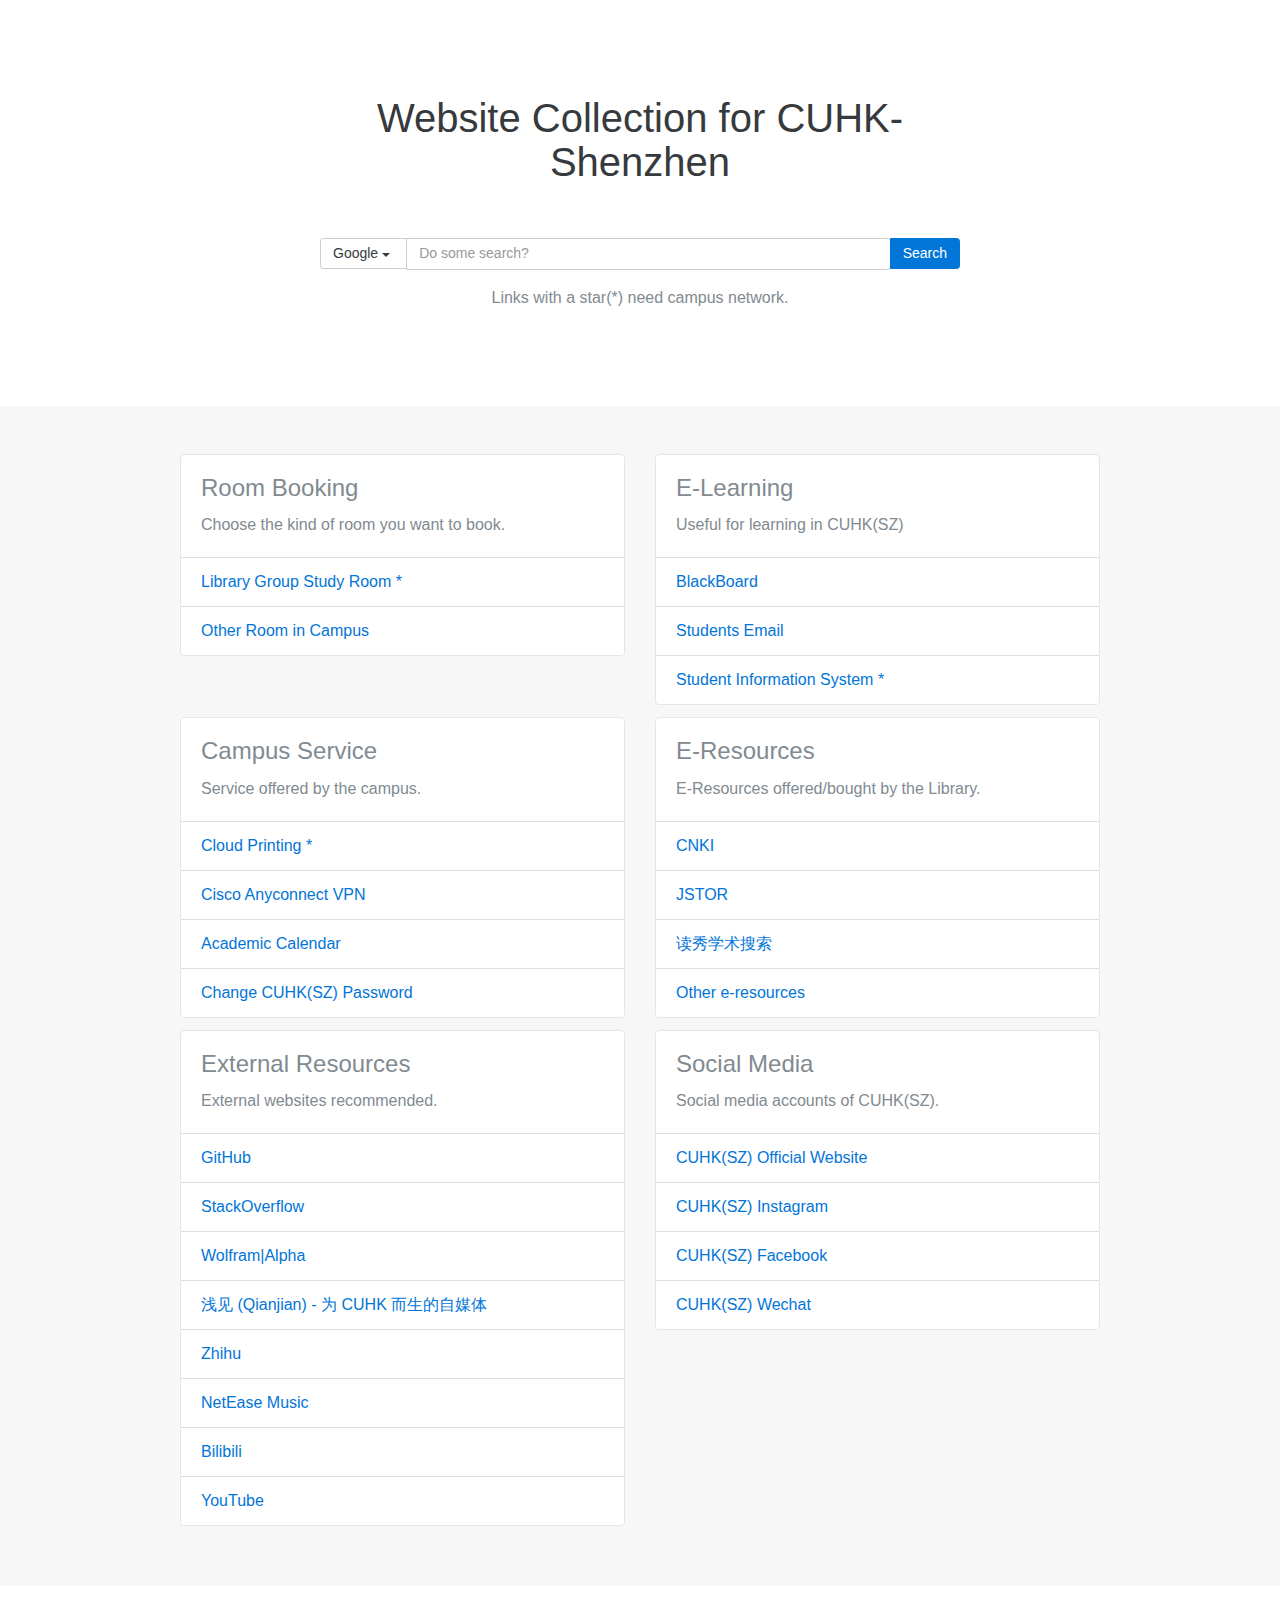
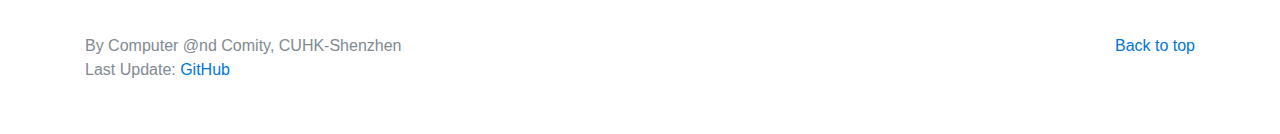
<file: index.html>
<!DOCTYPE html>
<html lang="en">

<head>
  <meta charset="utf-8">
  <meta http-equiv="X-UA-Compatible" content="IE=edge">
  <meta name="viewport" content="width=device-width, initial-scale=1, shrink-to-fit=no">
  <meta name="description" content="">
  <meta name="author" content="Xiaoxing Ye, Computer @nd Comity">
  <link rel="apple-touch-icon" sizes="57x57" href="/apple-icon-57x57.png">
  <link rel="apple-touch-icon" sizes="60x60" href="/apple-icon-60x60.png">
  <link rel="apple-touch-icon" sizes="72x72" href="/apple-icon-72x72.png">
  <link rel="apple-touch-icon" sizes="76x76" href="/apple-icon-76x76.png">
  <link rel="apple-touch-icon" sizes="114x114" href="/apple-icon-114x114.png">
  <link rel="apple-touch-icon" sizes="120x120" href="/apple-icon-120x120.png">
  <link rel="apple-touch-icon" sizes="144x144" href="/apple-icon-144x144.png">
  <link rel="apple-touch-icon" sizes="152x152" href="/apple-icon-152x152.png">
  <link rel="apple-touch-icon" sizes="180x180" href="/apple-icon-180x180.png">
  <link rel="icon" type="image/png" sizes="192x192" href="/android-icon-192x192.png">
  <link rel="icon" type="image/png" sizes="32x32" href="/favicon-32x32.png">
  <link rel="icon" type="image/png" sizes="96x96" href="/favicon-96x96.png">
  <link rel="icon" type="image/png" sizes="16x16" href="/favicon-16x16.png">
  <link rel="manifest" href="/manifest.json">
  <meta name="msapplication-TileColor" content="#ffffff">
  <meta name="msapplication-TileImage" content="/ms-icon-144x144.png">
  <meta name="theme-color" content="#ffffff">

  <title>Website Collection for CUHK-Shenzhen</title>

  <!-- Bootstrap core CSS -->
  <link href="dist/css/bootstrap.min.css" rel="stylesheet">

  <!-- Custom styles for this template -->
  <link href="album.css" rel="stylesheet">
</head>

<body>

  <section class="jumbotron text-xs-center">
    <div class="container">
      <img src="final-transparent.png" style="position: absolute;opacity: 0;filter: alpha(opacity=0); " />
      <h1 class="jumbotron-heading">Website Collection for CUHK-Shenzhen</h1>
      <p class="lead text-muted"> &nbsp;</p>
      <div class="form-group row">
        <div class="">
          <div class="input-group">
            <div class="input-group-btn">
              <button id="what-to-search" type="button" class="btn btn-secondary btn-sm dropdown-toggle" data-toggle="dropdown" aria-haspopup="true" aria-expanded="false">
          Google</button>
              <div class="dropdown-menu">
                <a class="dropdown-item" id="search-google">Google</a>
                <a class="dropdown-item" id="search-wikipedia-en">Wikipedia EN</a>
                <a class="dropdown-item" id="search-wikipedia-cn">Wikipedia CN</a>
                <a class="dropdown-item" id="search-library">Library</a>
              </div>
            </div>
            <form id="form"><input hidden type="submit">
              <input type="search" id="searching" class="form-control form-control-sm" aria-label="Search" placeholder="Do some search?"></form>
            <span class="input-group-btn">
                <button class="btn btn-primary btn-sm" type="button" id="search">Search</button>
              </span>
          </div>
        </div>
      </div>
      <div class="row">
        <div class="text-muted">
          Links with a star(*) need campus network.
        </div>
      </div>
    </div>
  </section>

  <div class="album text-muted">
    <div class="container">
      <div class="row">
        <div class="col-md-5 col-md-offset-1">
          <div class="card">
            <div class="card-block">
              <h4 class="card-title">Room Booking</h4>
              <p class="card-text">Choose the kind of room you want to book.</p>
            </div>
            <ul class="list-group list-group-flush">
              <li class="list-group-item"><a href="https://librooms.cuhk.edu.cn" class="card-link">Library Group Study Room *</a></li>
              <li class="list-group-item"><a href="http://i.cuhk.edu.cn/views/cbmapp/form/sitereservation" class="card-link">Other Room in Campus</a></li>
            </ul>
          </div>
        </div>
        <div class="col-md-5">
          <div class="card">
            <div class="card-block">
              <h4 class="card-title">E-Learning</h4>
              <p class="card-text">Useful for learning in CUHK(SZ)</p>
            </div>
            <ul class="list-group list-group-flush">
              <li class="list-group-item"><a href="https://bb.cuhk.edu.cn" class="card-link">BlackBoard</a></li>
              <li class="list-group-item"><a href="https://outlook.office.com/owa/" class="card-link">Students Email</a></li>
              <li class="list-group-item"><a href="http://sis.cuhk.edu.cn:81/psp/csprd/?cmd=login" class="card-link">Student Information System *</a></li>
            </ul>
          </div>
        </div>
      </div>
      <div class="row">
        <div class="col-md-5 col-md-offset-1">
          <div class="card">
            <div class="card-block">
              <h4 class="card-title">Campus Service</h4>
              <p class="card-text">Service offered by the campus.</p>
            </div>
            <ul class="list-group list-group-flush">
              <li class="list-group-item"><a href="https://cloudprint.cuhk.edu.cn" class="card-link">Cloud Printing *</a></li>
              <li class="list-group-item"><a href="https://vpn.cuhk.edu.cn/" class="card-link">Cisco Anyconnect VPN</a></li>
              <li class="list-group-item"><a href="https://www.cuhk.edu.cn/en/page/46" class="card-link">Academic Calendar</a></li>
              <li class="list-group-item"><a href="https://myid.cuhk.edu.cn/" class="card-link">Change CUHK(SZ) Password</a></li>
            </ul>
          </div>
        </div>
        <div class="col-md-5">
          <div class="card">
            <div class="card-block">
              <h4 class="card-title">E-Resources</h4>
              <p class="card-text">E-Resources offered/bought by the Library.</p>
            </div>
            <ul class="list-group list-group-flush">
              <li class="list-group-item"><a href="http://www.cnki.net/" class="card-link">CNKI</a></li>
              <li class="list-group-item"><a href="https://www.jstor.org/" class="card-link">JSTOR</a></li>
              <li class="list-group-item"><a href="http://www.duxiu.com/" class="card-link">读秀学术搜索</a></li>
              <li class="list-group-item"><a href="http://www.cuhk.edu.cn/library/e_resources.html" class="card-link">Other e-resources</a></li>
            </ul>
          </div>
        </div>
      </div>

      <div class="row">
        <div class="col-md-5 col-md-offset-1">
          <div class="card">
            <div class="card-block">
              <h4 class="card-title">External Resources</h4>
              <p class="card-text">External websites recommended.</p>
            </div>
            <ul class="list-group list-group-flush">
              <li class="list-group-item"><a href="https://www.github.com" class="card-link">GitHub</a></li>
              <li class="list-group-item"><a href="https://stackoverflow.com" class="card-link">StackOverflow</a></li>
              <li class="list-group-item"><a href="https://www.wolframalpha.com/" class="card-link">Wolfram|Alpha</a></li>
              <li class="list-group-item"><a href="https://qianjian.space" class="card-link">浅见 (Qianjian) - 为 CUHK 而生的自媒体</a></li>
              <li class="list-group-item"><a href="http://www.zhihu.com" class="card-link">Zhihu</a></li>
              <li class="list-group-item"><a href="http://music.163.com" class="card-link">NetEase Music</a></li>
              <li class="list-group-item"><a href="http://www.bilibili.com" class="card-link">Bilibili</a></li>
              <li class="list-group-item"><a href="https://www.youtube.com" class="card-link">YouTube</a></li>
            </ul>
          </div>
        </div>
        <div class="col-md-5">
          <div class="card">
            <div class="card-block">
              <h4 class="card-title">Social Media</h4>
              <p class="card-text">Social media accounts of CUHK(SZ).</p>
            </div>
            <ul class="list-group list-group-flush">
              <li class="list-group-item"><a href="https://www.cuhk.edu.cn" class="card-link">CUHK(SZ) Official Website</a></li>
              <li class="list-group-item"><a href="https://www.instagram.com/cuhksz/" class="card-link">CUHK(SZ) Instagram</a></li>
              <li class="list-group-item"><a href="https://www.facebook.com/cuhksz" class="card-link">CUHK(SZ) Facebook</a></li>
              <li class="list-group-item"><a data-toggle="modal" data-target="#myModal-wc" class="card-link">CUHK(SZ) Wechat</a></li>
            </ul>
          </div>
        </div>
      </div>
    </div>
  </div>

  <footer class="text-muted">
    <div class="container">
      <p class="pull-xs-right">
        <a href="#">Back to top</a>
      </p>
      <p>By Computer @nd Comity, CUHK-Shenzhen<br>
        Last Update: 
      <a href="https://github.com/computercomity/website-nav">GitHub</a></p>
    </div>
  </footer>

  <!-- Classroom booking guide -->
  <div class="modal fade" id="myModal" tabindex="-1" role="dialog" aria-labelledby="myModalLabel" aria-hidden="true">
    <div class="modal-dialog" role="document">
      <div class="modal-content">
        <div class="modal-header">
          <button type="button" class="close" data-dismiss="modal" aria-label="Close">
          <span aria-hidden="true">&times;</span>
        </button>
          <h4 class="modal-title" id="myModalLabel">How to book a classroom?</h4>
        </div>
        <div class="modal-body">
          You need to book via <a href="https://i.cuhk.edu.cn">CUHK-Shenzhen Portal</a>.
        </div>
        <div class="modal-footer">
          <button type="button" class="btn btn-secondary" data-dismiss="modal">Close</button>
        </div>
      </div>
    </div>
  </div>

  <!-- Password guide 
  <div class="modal fade" id="myModal-pw" tabindex="-1" role="dialog" aria-labelledby="myModalLabel" aria-hidden="true">
    <div class="modal-dialog" role="document">
      <div class="modal-content">
        <div class="modal-header">
          <button type="button" class="close" data-dismiss="modal" aria-label="Close">
          <span aria-hidden="true">&times;</span>
        </button>
          <h4 class="modal-title" id="myModalLabel">How to change my password?</h4>
        </div>
        <div class="modal-body">
          <p>If you are in campus or using VPN, click <a href="https://rds.cuhk.edu.cn/rdweb/pages/zh-CN/password.aspx" class="card-link">Change CUHK(SZ) Password</a>.</p>
          <p><a href="http://mail.cuhk.edu.cn/owa/auth/changepassword.aspx" class="card-link">Change CUHK(SZ) Password</a> if you are not in campus.</p>
          <p>
            Please be noted that, you need to change your password every 90 days, otherwises you will be unable to access your CUHK(SZ) account until the password has been reset.<br> The password should not be the same as passwords used last 3 times.<br>            At least 8 characters long, and the following 4 types of characters should be included.
            <ul>
              <li>Uppercase letters (A, B, C, ...)</li>
              <li>Lowercase letters (a, b, c, ...)</li>
              <li>Numbers (1,2,3,.....)</li>
              <li>Special characters (! @, #,...)</li>
            </ul>
          </p>
        </div>
        <div class="modal-footer">
          <button type="button" class="btn btn-secondary" data-dismiss="modal">Close</button>
        </div>
      </div>
    </div>
  </div>-->

  <!-- Wechat -->
  <div class="modal fade" id="myModal-wc" tabindex="-1" role="dialog" aria-labelledby="myModalLabel" aria-hidden="true">
    <div class="modal-dialog" role="document">
      <div class="modal-content">
        <div class="modal-header">
          <button type="button" class="close" data-dismiss="modal" aria-label="Close">
          <span aria-hidden="true">&times;</span>
        </button>
          <h4 class="modal-title" id="myModalLabel">CUHK(SZ) Wechat Accounts</h4>
        </div>
        <div class="modal-body">
          <p>
            The following ids are wechat public accounts of CUHK(SZ). Search then and add them!
            <ul>
              <li>CUHK(SZ): <a href="weixin://profile/cuhksz2014">cuhksz2014</a></li>
              <li>CUHK(SZ) SME: <a href="weixin://profile/cuhkszsme">cuhkszsme</a></li>
              <li>CUHK(SZ) SSE: <a href="weixin://profile/cuhksz-sse">cuhksz-sse</a></li>
              <li>CUHK(SZ) HSS: <a href="weixin://profile/cuhkszshss">cuhkszshss</a></li>
              <li>CUHK(SZ) OSA: <a href="weixin://profile/cuhkszosa">cuhkszosa</a></li>
              <li>CUHK(SZ) Students Union: <a href="weixin://profile/CUHKSZStudentUnion">CUHKSZStudentUnion</a></li>
              <li>Academic Department, CUHK(SZ) Students Union: <a href="weixin://profile/CUHKSZAD">CUHKSZAD</a></li>
              <li>CUHK(SZ) Admissions Office: <a href="weixin://profile/CUHKSZ_AO">CUHKSZ_AO</a></li>
            </ul>
          </p>
        </div>
        <div class="modal-footer">
          <button type="button" class="btn btn-secondary" data-dismiss="modal">Close</button>
        </div>
      </div>
    </div>
  </div>

  <!-- Bootstrap core JavaScript
    ================================================== -->
  <!-- Placed at the end of the document so the pages load faster -->
  <script src="assets/js/vendor/jquery.min.js"></script>
  <script>
    var search_option = "google";

    $(document).ready(function() {
      $("#search-google").click(function() {
        search_option = "google";
        $("#what-to-search").html("Google");
      });
      $("#search-library").click(function() {
        search_option = "library";
        $("#what-to-search").html("Library");
      });
      $("#search-wikipedia-en").click(function() {
        search_option = "wikipedia-en";
        $("#what-to-search").html("Wikipedia EN");
      });
      $("#search-wikipedia-cn").click(function() {
        search_option = "wikipedia-cn";
        $("#what-to-search").html("Wikipedia CN");
      });

      function open_url(url) {
        var redirectWindow = window.open(url, '_blank');
        redirectWindow.location;
      }

      $("#form").submit(function() {
        $("#search").click();
      })

      $("#search").click(function() {
        var searching = $("#searching").val();
        console.log(search_option);
        console.log(searching);
        switch (search_option) {
          case "google":
            open_url("https://www.google.com/search?q=" + searching);
            break;
          case "wikipedia-en":
            open_url("https://en.wikipedia.org/w/index.php?title=Special%3ASearch&go=Go&search=" + searching);
            break;
          case "wikipedia-cn":
            open_url("https://zh.wikipedia.org/w/index.php?title=Special:搜索&fulltext=搜索&search=" + searching);
            break;
          case "library":
            open_url("http://cuhksz-edu-primo.hosted.exlibrisgroup.com/primo_library/libweb/action/dlSearch.do?institution=86CUHKSZ&vid=86CUHKSZ&search_scope=default_scope&onCampus=false&group=GUEST&pcAvailabiltyMode=true&query=any,contains," + searching);
            break;
          default:
            $.pass();
            break;
        }
      });
    })
  </script>
  <script src="dist/js/bootstrap.min.js"></script>
  <script>
  (function(i,s,o,g,r,a,m){i['GoogleAnalyticsObject']=r;i[r]=i[r]||function(){
  (i[r].q=i[r].q||[]).push(arguments)},i[r].l=1*new Date();a=s.createElement(o),
  m=s.getElementsByTagName(o)[0];a.async=1;a.src=g;m.parentNode.insertBefore(a,m)
  })(window,document,'script','https://www.google-analytics.com/analytics.js','ga');

  ga('create', 'UA-84544688-2', 'auto');
  ga('send', 'pageview');

</script>
</body>

</html>
</file>
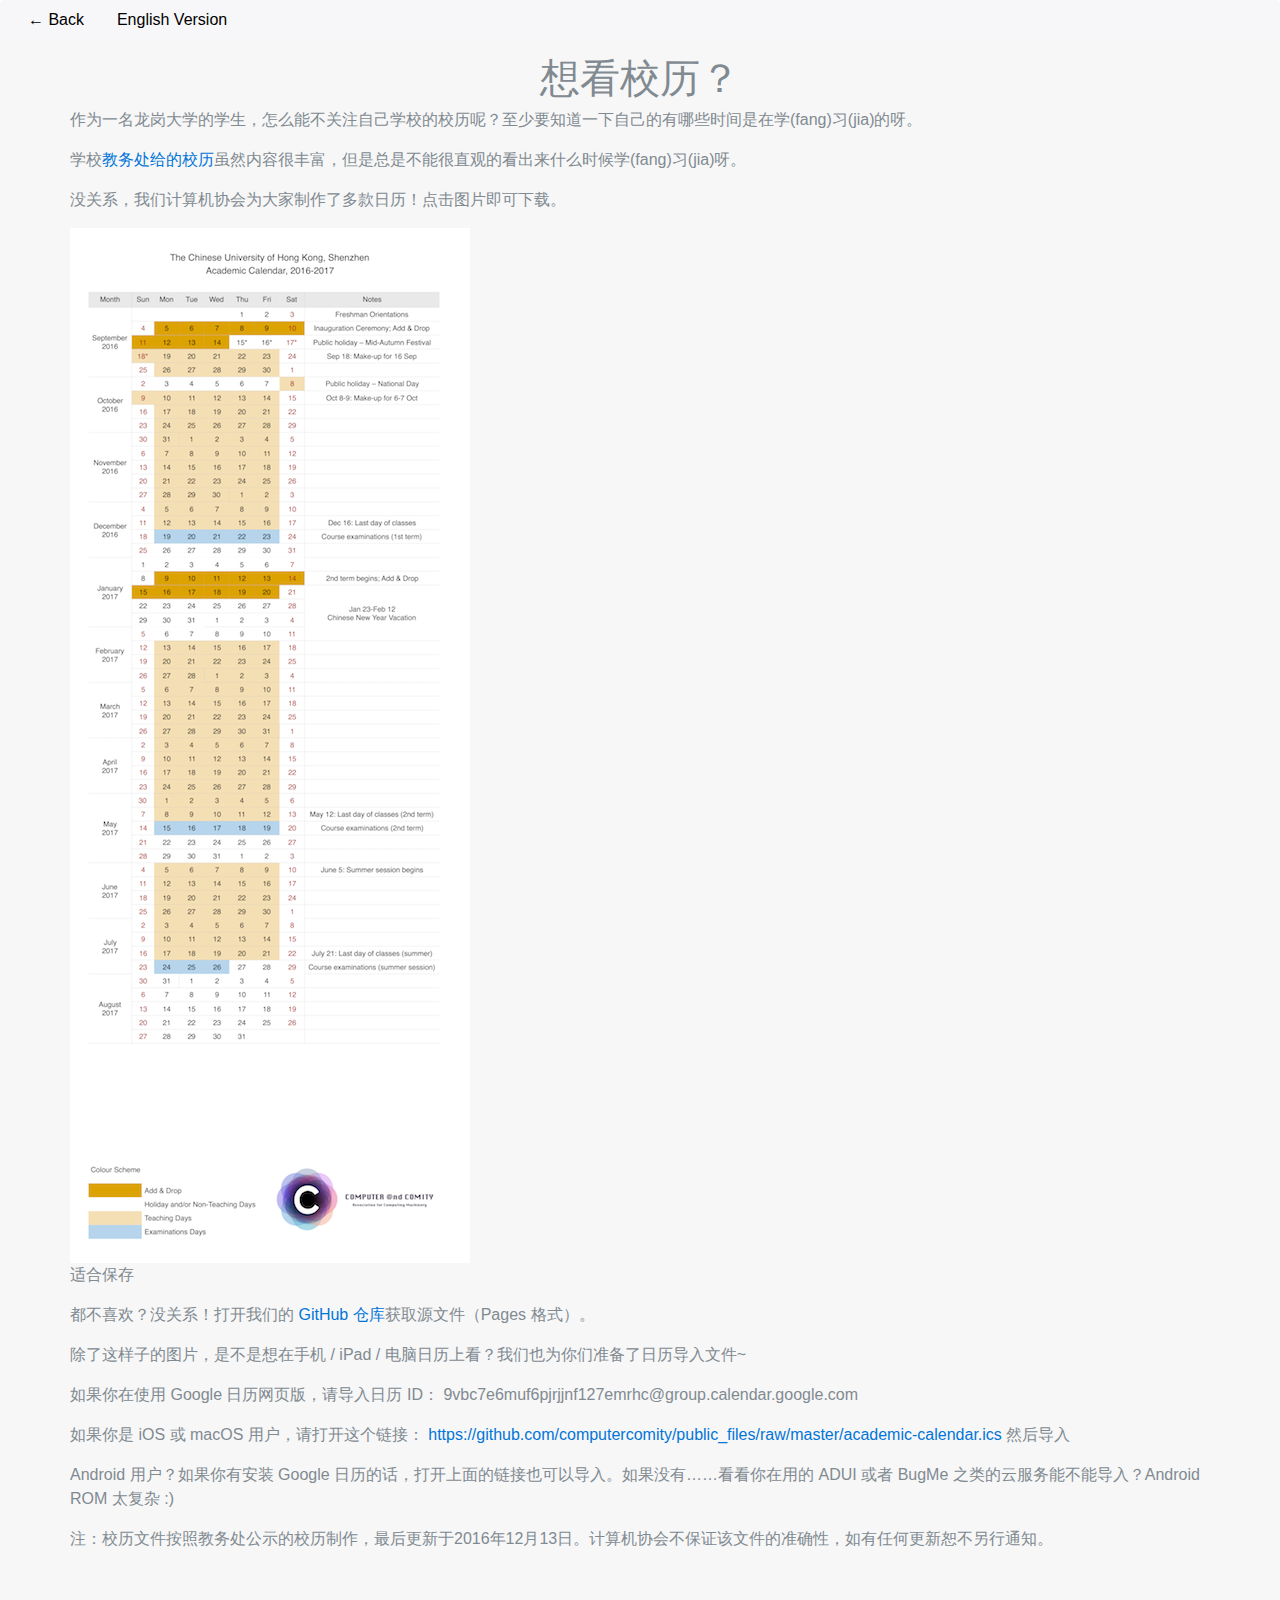
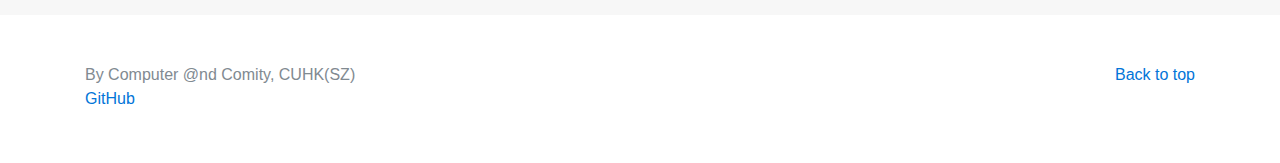
<file: academic-calendar-cn.html>
<!DOCTYPE html>
<html lang="en">

<head>
    <meta charset="utf-8">
    <meta http-equiv="X-UA-Compatible" content="IE=edge">
    <meta name="viewport" content="width=device-width, initial-scale=1, shrink-to-fit=no">
    <meta name="description" content="">
    <meta name="author" content="Xiaoxing Ye, Computer @nd Comity">
    <link rel="apple-touch-icon" sizes="57x57" href="/apple-icon-57x57.png">
    <link rel="apple-touch-icon" sizes="60x60" href="/apple-icon-60x60.png">
    <link rel="apple-touch-icon" sizes="72x72" href="/apple-icon-72x72.png">
    <link rel="apple-touch-icon" sizes="76x76" href="/apple-icon-76x76.png">
    <link rel="apple-touch-icon" sizes="114x114" href="/apple-icon-114x114.png">
    <link rel="apple-touch-icon" sizes="120x120" href="/apple-icon-120x120.png">
    <link rel="apple-touch-icon" sizes="144x144" href="/apple-icon-144x144.png">
    <link rel="apple-touch-icon" sizes="152x152" href="/apple-icon-152x152.png">
    <link rel="apple-touch-icon" sizes="180x180" href="/apple-icon-180x180.png">
    <link rel="icon" type="image/png" sizes="192x192" href="/android-icon-192x192.png">
    <link rel="icon" type="image/png" sizes="32x32" href="/favicon-32x32.png">
    <link rel="icon" type="image/png" sizes="96x96" href="/favicon-96x96.png">
    <link rel="icon" type="image/png" sizes="16x16" href="/favicon-16x16.png">
    <link rel="manifest" href="/manifest.json">
    <meta name="msapplication-TileColor" content="#ffffff">
    <meta name="msapplication-TileImage" content="/ms-icon-144x144.png">
    <meta name="theme-color" content="#ffffff">

    <title> 校历 | Website Collection for CUHK(SZ)</title>

    <!-- Bootstrap core CSS -->
    <link href="dist/css/bootstrap.min.css" rel="stylesheet">

    <!-- Custom styles for this template -->
    <link href="album.css" rel="stylesheet">
</head>

<body>
    <div class="pos-f-t">
        <div class="navbar navbar-light bg-faded navbar-static-top ">
            <a class="" type="button" href="index.html">
          &#8592; Back
        </a>&nbsp;<a href="academic-calendar-en.html">English Version</a>
        </div>
    </div>

    <div class="album text-muted" style="margin-top: .5em">
        <div class="container">
            <div class="row">
                <h1 class="text-xs-center">想看校历？</h1>
                <p>作为一名龙岗大学的学生，怎么能不关注自己学校的校历呢？至少要知道一下自己的有哪些时间是在学(fang)习(jia)的呀。
                </p>
                <p>
                    学校<a href="www.cuhk.edu.cn/departsite/ar/en/calender2016.html">教务处给的校历</a>虽然内容很丰富，但是总是不能很直观的看出来什么时候学(fang)习(jia)呀。
                </p>
                <p>
                    没关系，我们计算机协会为大家制作了多款日历！点击图片即可下载。
                </p>
            <p>
                <a href="https://github.com/computercomity/public_files/raw/master/Academic%20Calendar%202016-2017.png"/><img src="Academic%20Calendar%202016-2017%20Thumb.png" /></a><br>适合保存<br>
           </p>
            <p>都不喜欢？没关系！打开我们的<a href="https://github.com/computercomity/public_files/"> GitHub 仓库</a>获取源文件（Pages 格式）。
               </p>
               <p>除了这样子的图片，是不是想在手机 / iPad / 电脑日历上看？我们也为你们准备了日历导入文件~</p>
               <p>
                    如果你在使用 Google 日历网页版，请导入日历 ID：  9vbc7e6muf6pjrjjnf127emrhc@group.calendar.google.com
                </p>
                <p>
                    如果你是 iOS 或 macOS 用户，请打开这个链接： <a href="https://github.com/computercomity/public_files/raw/master/academic-calendar.ics"> https://github.com/computercomity/public_files/raw/master/academic-calendar.ics</a> 然后导入
                </p>
                <p>
                    Android 用户？如果你有安装 Google 日历的话，打开上面的链接也可以导入。如果没有……看看你在用的 ADUI 或者 BugMe 之类的云服务能不能导入？Android ROM 太复杂 :)
                </p>
                <p>
                    注：校历文件按照教务处公示的校历制作，最后更新于2016年12月13日。计算机协会不保证该文件的准确性，如有任何更新恕不另行通知。
                </p>
            </div>
        </div>
    </div>

    <footer class="text-muted">
        <div class="container">
            <p class="pull-xs-right">
                <a href="#">Back to top</a>
            </p>
            <p>By Computer @nd Comity, CUHK(SZ)<br>
                <a href="https://github.com/computercomity/website-nav">GitHub</a></p>
        </div>
    </footer>

    <!-- Bootstrap core JavaScript
    ================================================== -->
    <!-- Placed at the end of the document so the pages load faster -->
    <script src="assets/js/vendor/jquery.min.js"></script>
    <script src="dist/js/bootstrap.min.js"></script>
    <script>
        (function(i,s,o,g,r,a,m){i['GoogleAnalyticsObject']=r;i[r]=i[r]||function(){
        (i[r].q=i[r].q||[]).push(arguments)},i[r].l=1*new Date();a=s.createElement(o),
        m=s.getElementsByTagName(o)[0];a.async=1;a.src=g;m.parentNode.insertBefore(a,m)
        })(window,document,'script','https://www.google-analytics.com/analytics.js','ga');
 
        ga('create', 'UA-84544688-2', 'auto');
        ga('send', 'pageview');
    </script>
</body>

</html>
</file>
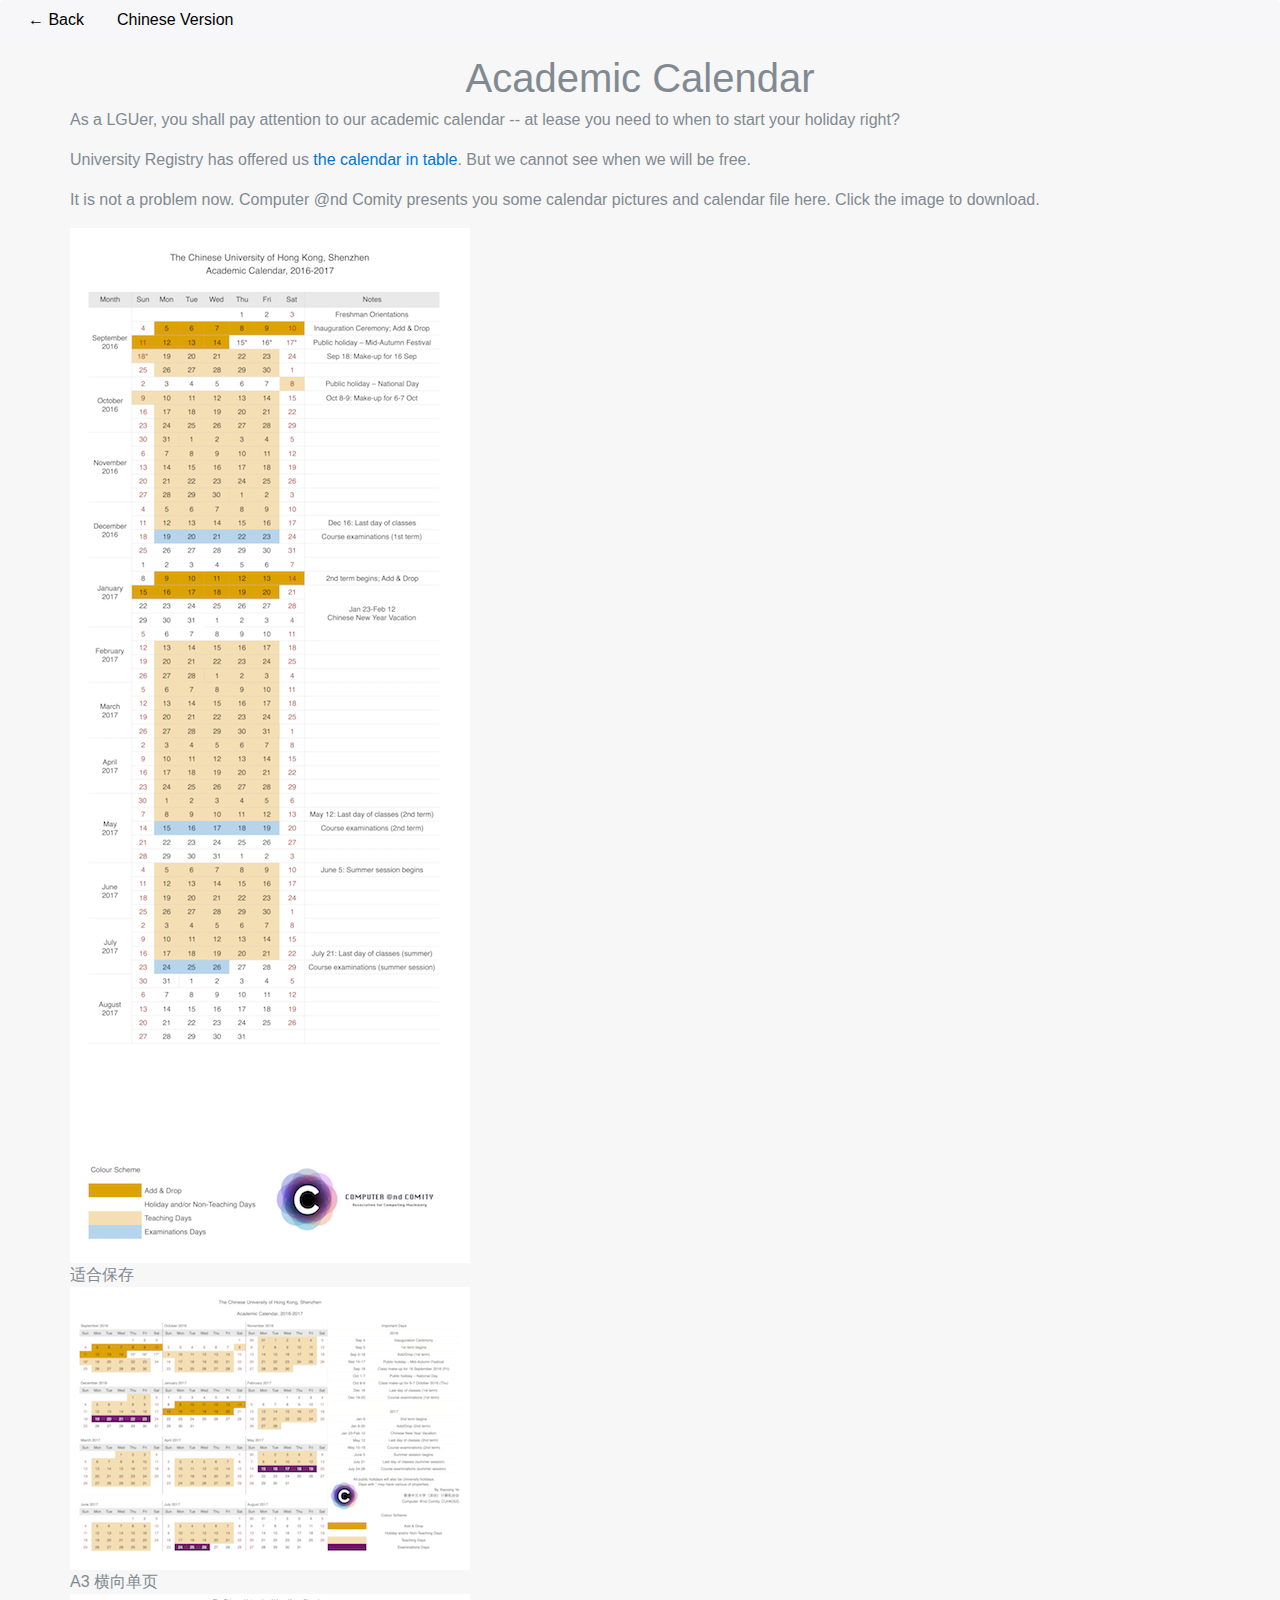
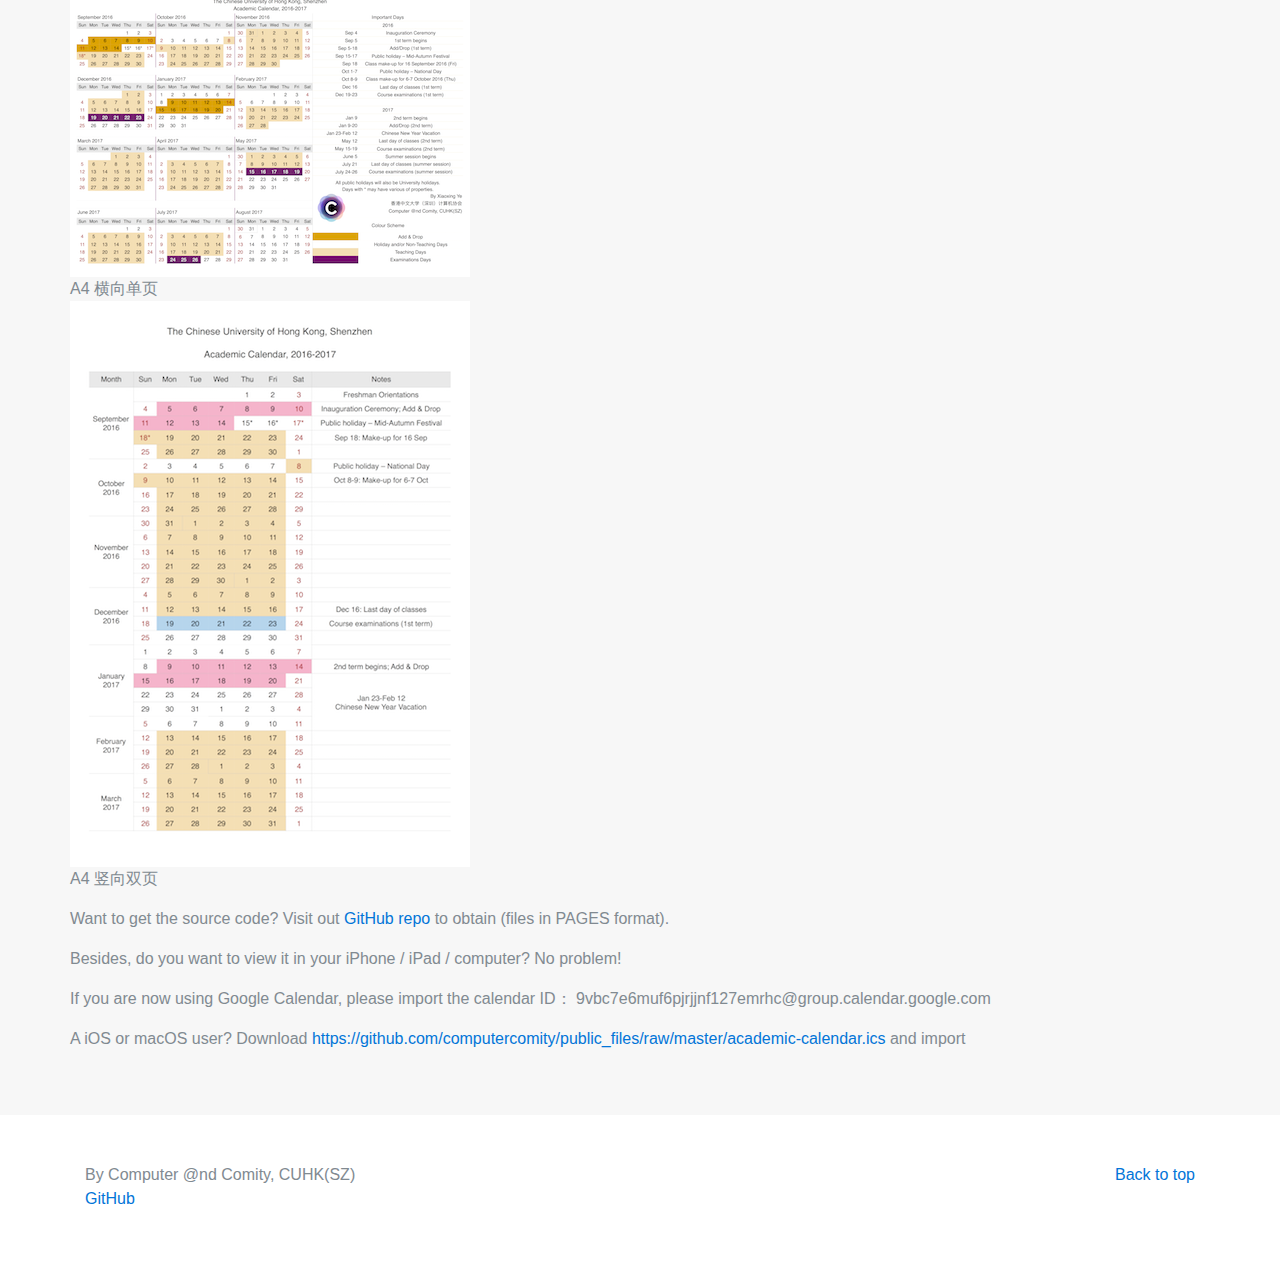
<file: academic-calendar-en.html>
<!DOCTYPE html>
<html lang="en">

<head>
    <meta charset="utf-8">
    <meta http-equiv="X-UA-Compatible" content="IE=edge">
    <meta name="viewport" content="width=device-width, initial-scale=1, shrink-to-fit=no">
    <meta name="description" content="">
    <meta name="author" content="Xiaoxing Ye, Computer @nd Comity">
    <link rel="apple-touch-icon" sizes="57x57" href="/apple-icon-57x57.png">
    <link rel="apple-touch-icon" sizes="60x60" href="/apple-icon-60x60.png">
    <link rel="apple-touch-icon" sizes="72x72" href="/apple-icon-72x72.png">
    <link rel="apple-touch-icon" sizes="76x76" href="/apple-icon-76x76.png">
    <link rel="apple-touch-icon" sizes="114x114" href="/apple-icon-114x114.png">
    <link rel="apple-touch-icon" sizes="120x120" href="/apple-icon-120x120.png">
    <link rel="apple-touch-icon" sizes="144x144" href="/apple-icon-144x144.png">
    <link rel="apple-touch-icon" sizes="152x152" href="/apple-icon-152x152.png">
    <link rel="apple-touch-icon" sizes="180x180" href="/apple-icon-180x180.png">
    <link rel="icon" type="image/png" sizes="192x192" href="/android-icon-192x192.png">
    <link rel="icon" type="image/png" sizes="32x32" href="/favicon-32x32.png">
    <link rel="icon" type="image/png" sizes="96x96" href="/favicon-96x96.png">
    <link rel="icon" type="image/png" sizes="16x16" href="/favicon-16x16.png">
    <link rel="manifest" href="/manifest.json">
    <meta name="msapplication-TileColor" content="#ffffff">
    <meta name="msapplication-TileImage" content="/ms-icon-144x144.png">
    <meta name="theme-color" content="#ffffff">

    <title>Academic Calendar | Website Collection for CUHK(SZ)</title>

    <!-- Bootstrap core CSS -->
    <link href="dist/css/bootstrap.min.css" rel="stylesheet">

    <!-- Custom styles for this template -->
    <link href="album.css" rel="stylesheet">
</head>

<body>
    <div class="pos-f-t">
        <div class="navbar navbar-light bg-faded navbar-static-top ">
            <a class="" type="button" href="index.html">
          &#8592; Back
        </a>&nbsp;<a href="academic-calendar-cn.html">Chinese Version</a>
        </div>
    </div>

    <div class="album text-muted" style="margin-top: .5em">
        <div class="container">
            <div class="row">
                <h1 class="text-xs-center">Academic Calendar</h1>
                <p>As a LGUer, you shall pay attention to our academic calendar -- at lease you need to when to start your holiday right?
                </p>
                <p>
                    University Registry has offered us <a href="www.cuhk.edu.cn/departsite/ar/en/calender2016.html">the calendar in table</a>. But we cannot see when we will be free. 
                </p>
                <p>
                    It is not a problem now. Computer @nd Comity presents you some calendar pictures and calendar file here. Click the image to download.
                </p>
            <p>
                <a href="https://github.com/computercomity/public_files/raw/master/Academic%20Calendar%202016-2017.png"/><img src="Academic%20Calendar%202016-2017%20Thumb.png" /></a><br>适合保存<br>
                 <a href="https://github.com/computercomity/public_files/raw/master/Academic%20Calendar%202016-2017%20A3%20One%20Page.pdf"/><img src="Academic%20Calendar%202016-2017%20A3%20One%20Page%20Thumb.png" /></a><br> A3 横向单页<br>
                <a href="https://github.com/computercomity/public_files/raw/master/Academic%20Calendar%202016-2017%20A4%20One%20Page.pdf"/><img src="Academic%20Calendar%202016-2017%20A4%20One%20Page%20Thumb.png" /></a><br> A4 横向单页<br>
                <a href="https://github.com/computercomity/public_files/raw/master/Academic%20Calendar%202016-2017%20A4%20Landscape.pdf"/><img src="Academic%20Calendar%202016-2017%20A4%20Landscape%20Thumb.png" /></a><br> A4 竖向双页
           </p>
            <p>Want to get the source code? Visit out <a href="https://github.com/computercomity/public_files/"> GitHub repo</a> to obtain (files in PAGES format).
               </p>
               <p>Besides, do you want to view it in your iPhone / iPad / computer? No problem!</p>
               <p>
                    If you are now using Google Calendar, please import the calendar ID：  9vbc7e6muf6pjrjjnf127emrhc@group.calendar.google.com
                </p>
                <p>
                    A iOS or macOS user? Download <a href="https://github.com/computercomity/public_files/raw/master/academic-calendar.ics"> https://github.com/computercomity/public_files/raw/master/academic-calendar.ics</a> and import
                </p>
            </div>
        </div>
    </div>

    <footer class="text-muted">
        <div class="container">
            <p class="pull-xs-right">
                <a href="#">Back to top</a>
            </p>
            <p>By Computer @nd Comity, CUHK(SZ)<br>
                <a href="https://github.com/computercomity/website-nav">GitHub</a></p>
        </div>
    </footer>

    <!-- Bootstrap core JavaScript
    ================================================== -->
    <!-- Placed at the end of the document so the pages load faster -->
    <script src="assets/js/vendor/jquery.min.js"></script>
    <script src="dist/js/bootstrap.min.js"></script>
    <script>
        (function(i,s,o,g,r,a,m){i['GoogleAnalyticsObject']=r;i[r]=i[r]||function(){
        (i[r].q=i[r].q||[]).push(arguments)},i[r].l=1*new Date();a=s.createElement(o),
        m=s.getElementsByTagName(o)[0];a.async=1;a.src=g;m.parentNode.insertBefore(a,m)
        })(window,document,'script','https://www.google-analytics.com/analytics.js','ga');
 
        ga('create', 'UA-84544688-2', 'auto');
        ga('send', 'pageview');
    </script>
</body>

</html>
</file>
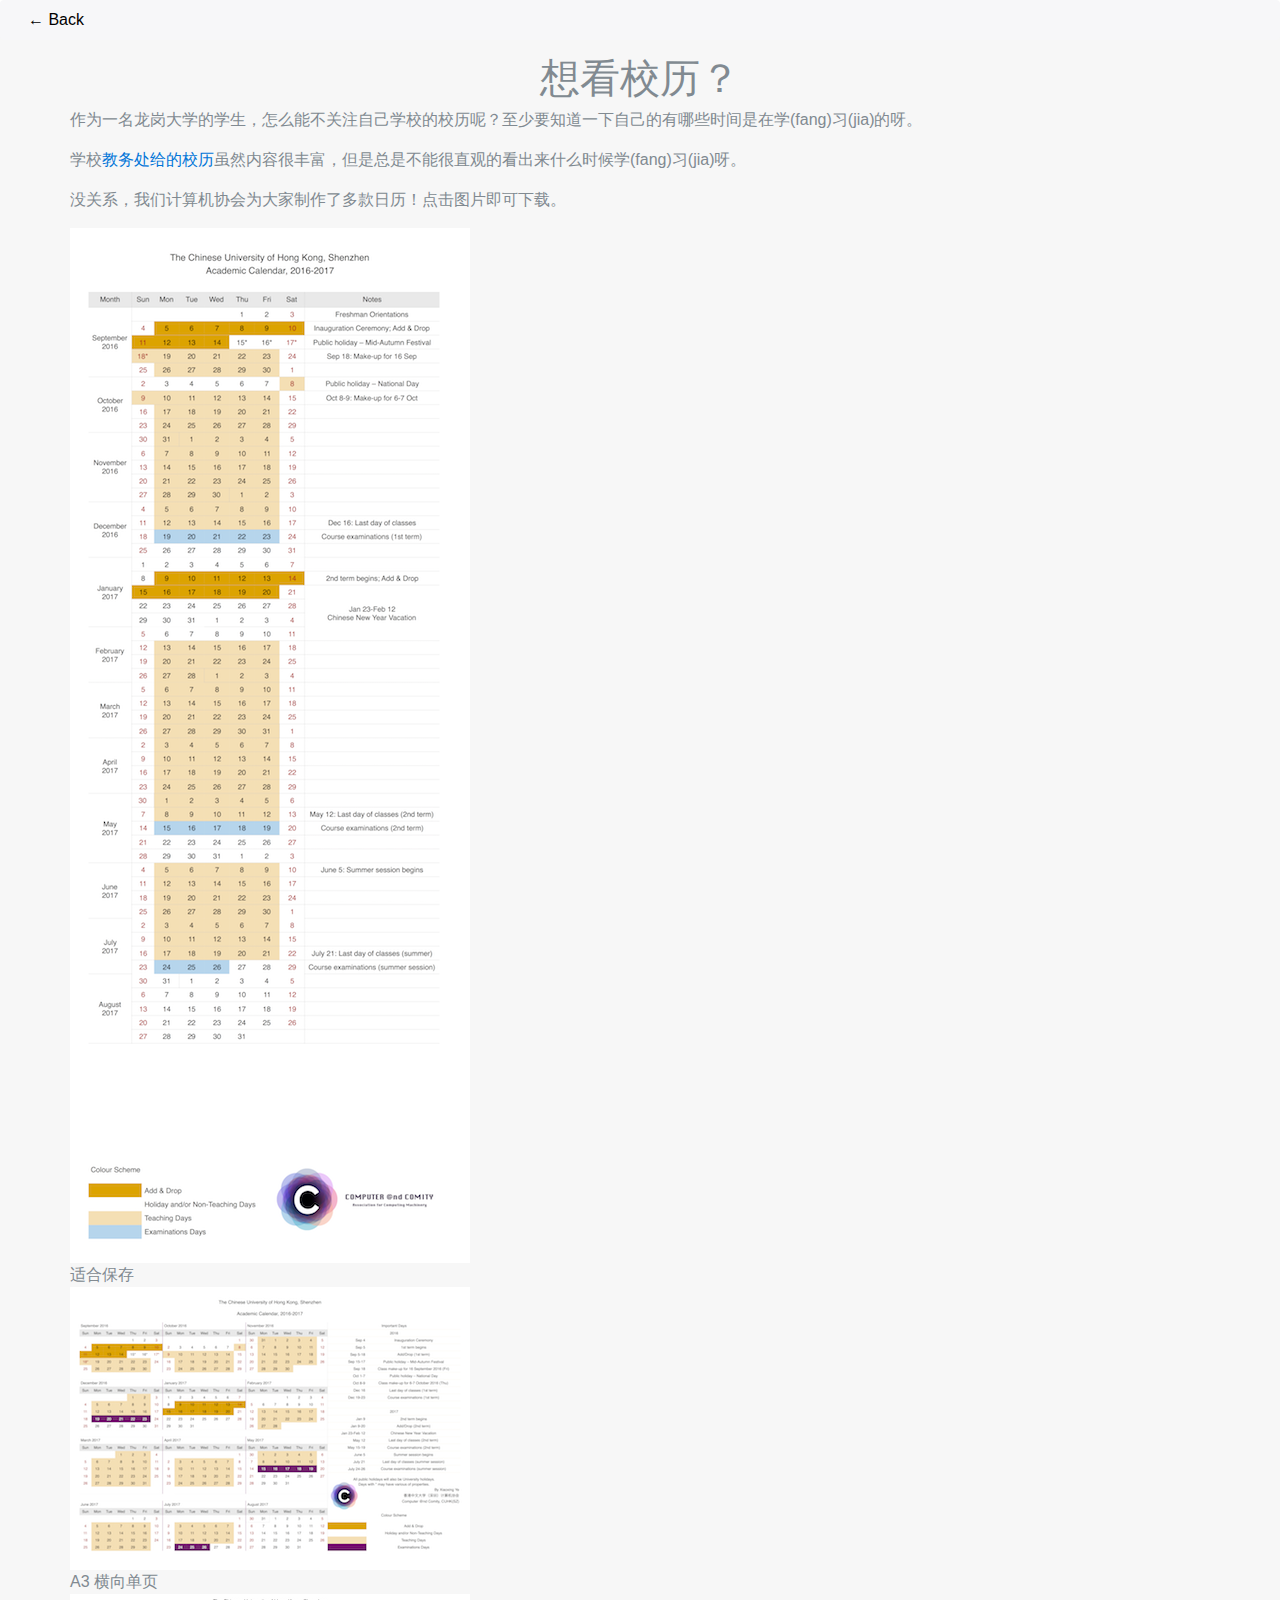
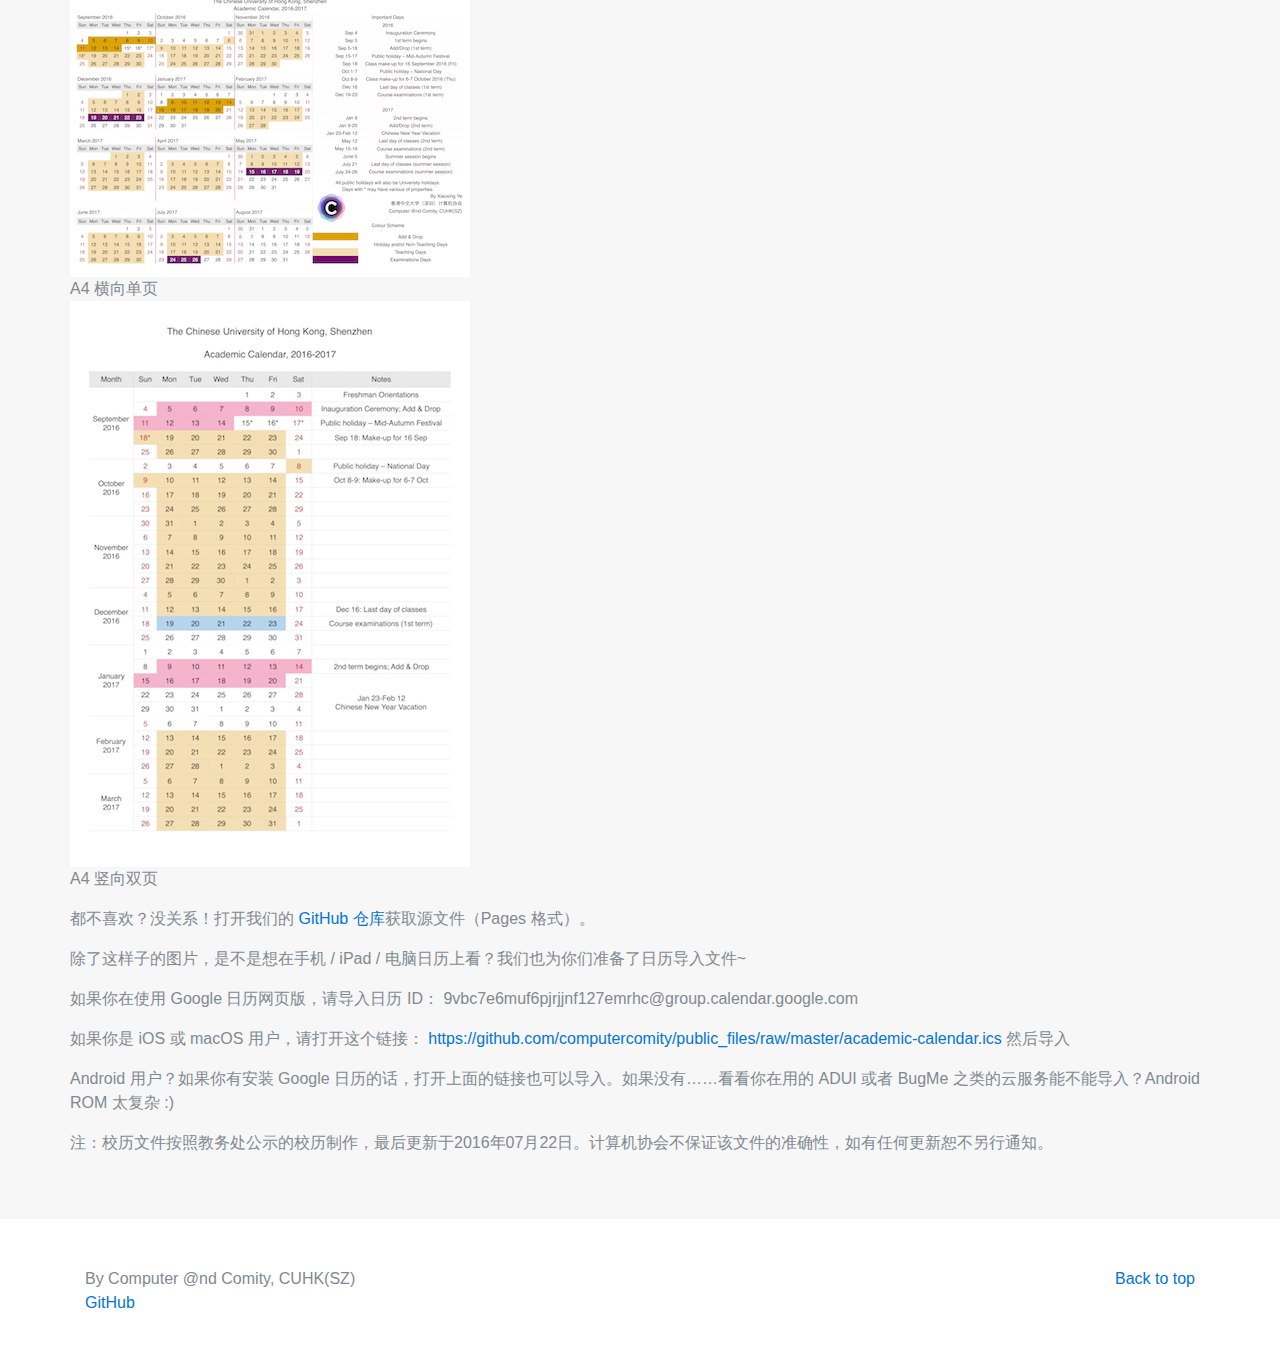
<file: academic-calendar.html>
<!DOCTYPE html>
<html lang="en">

<head>
    <meta charset="utf-8">
    <meta http-equiv="X-UA-Compatible" content="IE=edge">
    <meta name="viewport" content="width=device-width, initial-scale=1, shrink-to-fit=no">
    <meta name="description" content="">
    <meta name="author" content="Xiaoxing Ye, Computer @nd Comity">
    <link rel="apple-touch-icon" sizes="57x57" href="/apple-icon-57x57.png">
    <link rel="apple-touch-icon" sizes="60x60" href="/apple-icon-60x60.png">
    <link rel="apple-touch-icon" sizes="72x72" href="/apple-icon-72x72.png">
    <link rel="apple-touch-icon" sizes="76x76" href="/apple-icon-76x76.png">
    <link rel="apple-touch-icon" sizes="114x114" href="/apple-icon-114x114.png">
    <link rel="apple-touch-icon" sizes="120x120" href="/apple-icon-120x120.png">
    <link rel="apple-touch-icon" sizes="144x144" href="/apple-icon-144x144.png">
    <link rel="apple-touch-icon" sizes="152x152" href="/apple-icon-152x152.png">
    <link rel="apple-touch-icon" sizes="180x180" href="/apple-icon-180x180.png">
    <link rel="icon" type="image/png" sizes="192x192" href="/android-icon-192x192.png">
    <link rel="icon" type="image/png" sizes="32x32" href="/favicon-32x32.png">
    <link rel="icon" type="image/png" sizes="96x96" href="/favicon-96x96.png">
    <link rel="icon" type="image/png" sizes="16x16" href="/favicon-16x16.png">
    <link rel="manifest" href="/manifest.json">
    <meta name="msapplication-TileColor" content="#ffffff">
    <meta name="msapplication-TileImage" content="/ms-icon-144x144.png">
    <meta name="theme-color" content="#ffffff">

    <title>Website Collection for CUHK(SZ)</title>

    <!-- Bootstrap core CSS -->
    <link href="dist/css/bootstrap.min.css" rel="stylesheet">

    <!-- Custom styles for this template -->
    <link href="album.css" rel="stylesheet">
</head>

<body>
    <div class="pos-f-t">
        <div class="navbar navbar-light bg-faded navbar-static-top ">
            <a class="" type="button" href="index.html">
          &#8592; Back
        </a>
        </div>
    </div>

    <div class="album text-muted" style="margin-top: .5em">
        <div class="container">
            <div class="row">
                <h1 class="text-xs-center">想看校历？</h1>
                <p>作为一名龙岗大学的学生，怎么能不关注自己学校的校历呢？至少要知道一下自己的有哪些时间是在学(fang)习(jia)的呀。
                </p>
                <p>
                    学校<a href="www.cuhk.edu.cn/departsite/ar/en/calender2016.html">教务处给的校历</a>虽然内容很丰富，但是总是不能很直观的看出来什么时候学(fang)习(jia)呀。
                </p>
                <p>
                    没关系，我们计算机协会为大家制作了多款日历！点击图片即可下载。
                </p>
            <p>
                <a href="https://github.com/computercomity/public_files/raw/master/Academic%20Calendar%202016-2017.png"/><img src="Academic%20Calendar%202016-2017%20Thumb.png" /></a><br>适合保存<br>
                 <a href="https://github.com/computercomity/public_files/raw/master/Academic%20Calendar%202016-2017%20A3%20One%20Page.pdf"/><img src="Academic%20Calendar%202016-2017%20A3%20One%20Page%20Thumb.png" /></a><br> A3 横向单页<br>
                <a href="https://github.com/computercomity/public_files/raw/master/Academic%20Calendar%202016-2017%20A4%20One%20Page.pdf"/><img src="Academic%20Calendar%202016-2017%20A4%20One%20Page%20Thumb.png" /></a><br> A4 横向单页<br>
                <a href="https://github.com/computercomity/public_files/raw/master/Academic%20Calendar%202016-2017%20A4%20Landscape.pdf"/><img src="Academic%20Calendar%202016-2017%20A4%20Landscape%20Thumb.png" /></a><br> A4 竖向双页
           </p>
            <p>都不喜欢？没关系！打开我们的<a href="https://github.com/computercomity/public_files/"> GitHub 仓库</a>获取源文件（Pages 格式）。
               </p>
               <p>除了这样子的图片，是不是想在手机 / iPad / 电脑日历上看？我们也为你们准备了日历导入文件~</p>
               <p>
                    如果你在使用 Google 日历网页版，请导入日历 ID：  9vbc7e6muf6pjrjjnf127emrhc@group.calendar.google.com
                </p>
                <p>
                    如果你是 iOS 或 macOS 用户，请打开这个链接： <a href="https://github.com/computercomity/public_files/raw/master/academic-calendar.ics"> https://github.com/computercomity/public_files/raw/master/academic-calendar.ics</a> 然后导入
                </p>
                <p>
                    Android 用户？如果你有安装 Google 日历的话，打开上面的链接也可以导入。如果没有……看看你在用的 ADUI 或者 BugMe 之类的云服务能不能导入？Android ROM 太复杂 :)
                </p>
                <p>
                    注：校历文件按照教务处公示的校历制作，最后更新于2016年07月22日。计算机协会不保证该文件的准确性，如有任何更新恕不另行通知。
                </p>
            </div>
        </div>
    </div>

    <footer class="text-muted">
        <div class="container">
            <p class="pull-xs-right">
                <a href="#">Back to top</a>
            </p>
            <p>By Computer @nd Comity, CUHK(SZ)<br>
                <a href="https://github.com/computercomity/website-nav">GitHub</a></p>
        </div>
    </footer>

    <!-- Bootstrap core JavaScript
    ================================================== -->
    <!-- Placed at the end of the document so the pages load faster -->
    <script src="assets/js/vendor/jquery.min.js"></script>
    <script src="dist/js/bootstrap.min.js"></script>
</body>

</html>
</file>
<file: album.css>
.jumbotron {
  padding-top: 6rem;
  padding-bottom: 6rem;
  margin-bottom: 0;
  background-color: #fff;
}

.jumbotron p:last-child {
  margin-bottom: 0;
}

.jumbotron-heading {
  font-weight: 300;
}

.jumbotron .container {
  max-width: 40rem;
}

.album {
  padding-top: 3rem;
  padding-bottom: 3rem;
  background-color: #f7f7f7;
}

footer {
  padding-top: 3rem;
  padding-bottom: 3rem;
}

footer p {
  margin-bottom: .25rem;
}

.pos-f-t a {
  color: #000;
  padding: .5rem .75rem;
}
</file>
